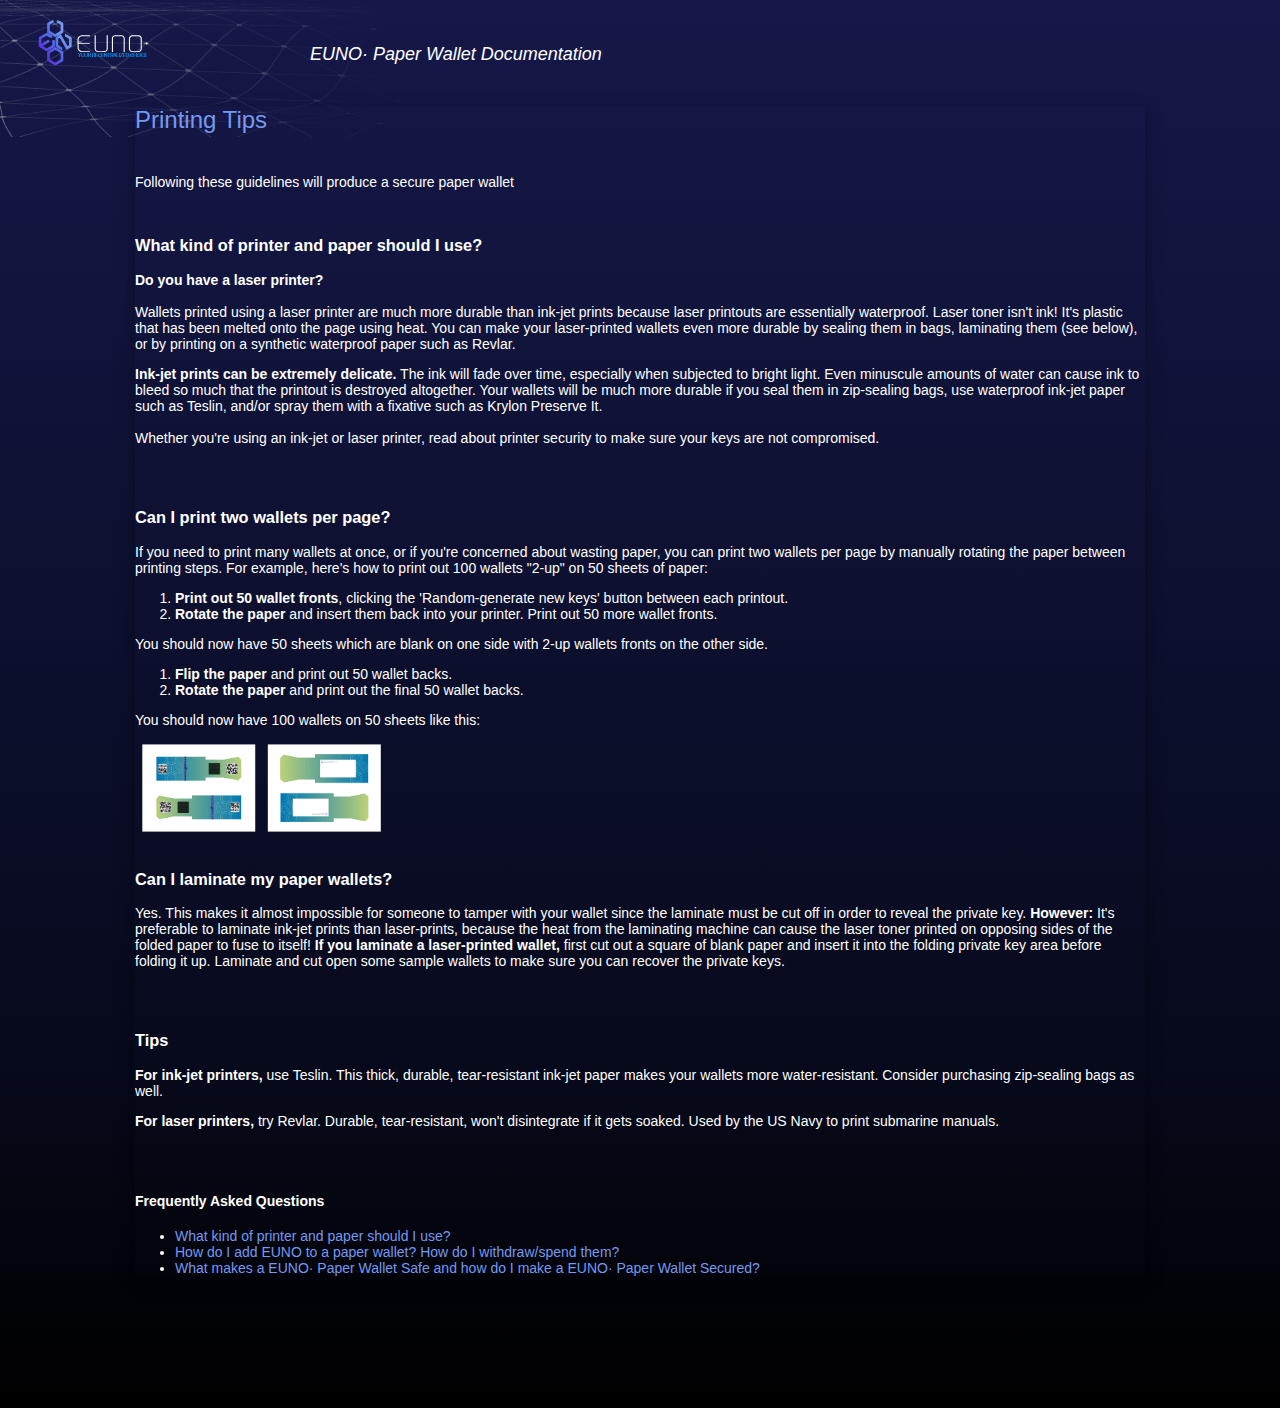
<file: documentation/printing_tips.html>
<!DOCTYPE html>

<html><!--<![endif]--><head><meta http-equiv="Content-Type" content="text/html; charset=UTF-8">

    <meta http-equiv="X-UA-Compatible" content="IE=edge,chrome=1">
    
    <meta name="author" content="">

    <title>Printing Tips</title>

    <link rel="stylesheet" href="./documentation_files/style.css" type="text/css" media="screen">

    <meta name="viewport" content="width=device-width,initial-scale=1,maximum-scale=1,user-scalable=no">

    <style>
    #mobileMenu{
      display: none;
    }
    @media (max-width:990px) {
      section#main, body, .content-wrap, .content{
        width:95% !important;
        margin-right: auto !important;
        margin-left: auto !important;
      }
      body{
        text-align: center !important;
      }
      header, #header, #header-wrap{
        float:none !important;
      width:100% !important;
      margin-left: auto !important;
      margin-right: auto !important;
      padding:0 !important;
      }
      nav{
        
      }
      #myMenuNav {
        display:none;
    }
    header nav ul{
      margin-top:42px;
    }
    header nav ul li, header nav ul li a{
      float: none !important;
      display: block !important;
      background:black;
      color:white !important;
      text-indent: 4px;
      padding-top: 5px;
    }
    #mobileMenu{
      display:inline-block !important;
      position: absolute;
      top:20px;
      right:15px;
    }
    #mobileMenu button{
      background:none;
      color:white;
      border: 2px solid white;
      font-size:20px;
    }
    #mobileMenu button:hover{
      color:black;
      background:white;
    }
      section#main .intro-box, .feature-area{
        float:none !important;
        width:100% !important;
      }
      footer,.footer-content{
        width:100% !important;
        float:none !important;
        margin-left: auto !important;
        margin-right: auto !important;
      }
      img{
          max-width:100% !important;
          height:auto;
      }
      h1, h2, h3, h4, h5{
        float:none !important;
        margin:0 !important;
        width:100% !important;
        margin-left: auto !important;
        margin-right: auto !important;
        text-align: center !important;
        margin-top: 15px !important;
        margin-bottom: 15px !important;
      }
      footer ul.footer-menu{
        margin-top:80px !important;
      }
      footer ul li{
        text-align: left !important;
        padding:10px 0px 10px 0px;
        float:none !important;
        display:block !important;
      }
    }
	

    </style>
    <!--
      end responsive css
      end richard hogan code
    -->

</head>
<div id="logoback">
    <header>       
    </header>
</div>

<body>

<div id="logoback">
          	<div id="culturemenu">
              <!--
              <span><a href="?culture=en" id="cultureen" class="selected">English</a></span> | 
              <span><a href="?culture=es" id="culturees">Español</a></span> | 
              <span><a href="?culture=fr" id="culturefr">Français</a></span> -->
              &nbsp;
          	</div>
			<div id="tagline">EUNO· Paper Wallet Documentation</div>
			<div id="tagsite">&nbsp;</div>
            <div id="tagwarning"></div>
			<div id="seedpoolarea"><textarea rows="16" cols="62" id="seedpool"></textarea></div>

<!-- content-wrap -->
<div class="content-wrap">

    <!-- main -->
<section id="main">

        <div class="intro-box">
         <h1>Printing Tips</h1>
		 <br>

          <p class="intro">Following these guidelines will produce a secure paper wallet</p>
		  <br>
                    
      <h3><b>What kind of printer and paper should I use?</b></h3>
          	<p><strong>Do you have a laser printer?</strong>
			<br><br>
			Wallets printed using a laser printer are much more durable than ink-jet prints because laser printouts are essentially waterproof. Laser toner isn't ink! It's plastic that has been melted onto the page using heat. You can make your laser-printed wallets even more durable by sealing them in bags, laminating them (see below), or by printing on a synthetic waterproof paper such as Revlar.</p>
            
          <p><strong>Ink-jet prints can be extremely delicate.</strong> The ink will fade over time, especially when subjected to bright light. Even minuscule amounts of water can cause ink to bleed so much that the printout is destroyed altogether. Your wallets will be much more durable if you seal them in zip-sealing bags, use waterproof ink-jet paper such as Teslin, and/or spray them with a fixative such as Krylon Preserve It.
<br><br>
Whether you're using an ink-jet or laser printer, read about printer security to make sure your keys are not compromised.</p>
          <p></p>
         <br><br>
		<h3><b>Can I print two wallets per page?</b></h3>
		 
		<p> If you need to print many wallets at once, or if you're concerned about wasting paper, you can print two wallets per page by manually rotating the paper between printing steps. For example, here's how to print out 100 wallets "2-up" on 50 sheets of paper:</p>
			<ol>
				<li><strong>Print out 50 wallet fronts</strong>, clicking the 'Random-generate new keys' button between each printout.</li>
				<li><strong>Rotate the paper</strong> and insert them back into your printer. Print out 50 more wallet fronts.</li>
			</ol>
		<p>You should now have 50 sheets which are blank on one side with 2-up wallets fronts on the other side.</p>
			<ol>
				<li><strong>Flip the paper</strong> and print out 50 wallet backs.</li>
				<li><strong>Rotate the paper</strong> and print out the final 50 wallet backs.</li>
			</ol>
			<p>You should now have 100 wallets on 50 sheets like this:</p>

			
			<a href="./documentation_files/Print Preview.png"><img src="./documentation_files/Print Preview.png" width="25%" height="25%"></a>
<br><br>
       	  <h3><b>Can I laminate my paper wallets?</b></h3>
          <p>Yes. This makes it almost impossible for someone to tamper with your wallet since the laminate must be cut off in order to reveal the private key. <strong>However:</strong> It's preferable to laminate ink-jet prints than laser-prints, because the heat from the laminating machine can cause the laser toner printed on opposing sides of the folded paper to fuse to itself! <strong>If you laminate a laser-printed wallet,</strong> first cut out a square of blank paper and insert it into the folding private key area before folding it up. Laminate and cut open some sample wallets to make sure you can recover the private keys.</p>
				
				<br><br>
				<h3><b>Tips</b></h3>
				<p><strong>For ink-jet printers,</strong> use Teslin. This thick, durable, tear-resistant ink-jet paper makes your wallets more water-resistant. Consider purchasing zip-sealing bags as well.</p>
				<p><strong>For laser printers,</strong> try Revlar. Durable, tear-resistant, won't disintegrate if it gets soaked. Used by the US Navy to print submarine manuals.</p>
			
			    </div>
       	         <div class="feature-area">
<br><br>
			
			
			            <h4>Frequently Asked Questions</h4>

            <ul>
            	<li><a href="./printing_tips.html">What kind of printer and paper should I use?</a></li>
            	<li><a href="./wallet_tutorial_add_withdraw_funds.html">How do I add EUNO to a paper wallet? How do I withdraw/spend them?</a></li>
        <li><a href="./security.html">What makes a EUNO· Paper Wallet Safe and how do I make a EUNO· Paper Wallet Secured?</a></li>
            </ul>
                      
			            

                       
    </div>

        <div class="row no-bottom-margin">

        </div>

       
  </section>




</div>

<!-- footer -->
<footer>
    <div class="footer-content">
       

        <p class="footer-text">
<br><br><br><br>
    </div>

</footer>

</body></html>
</file>
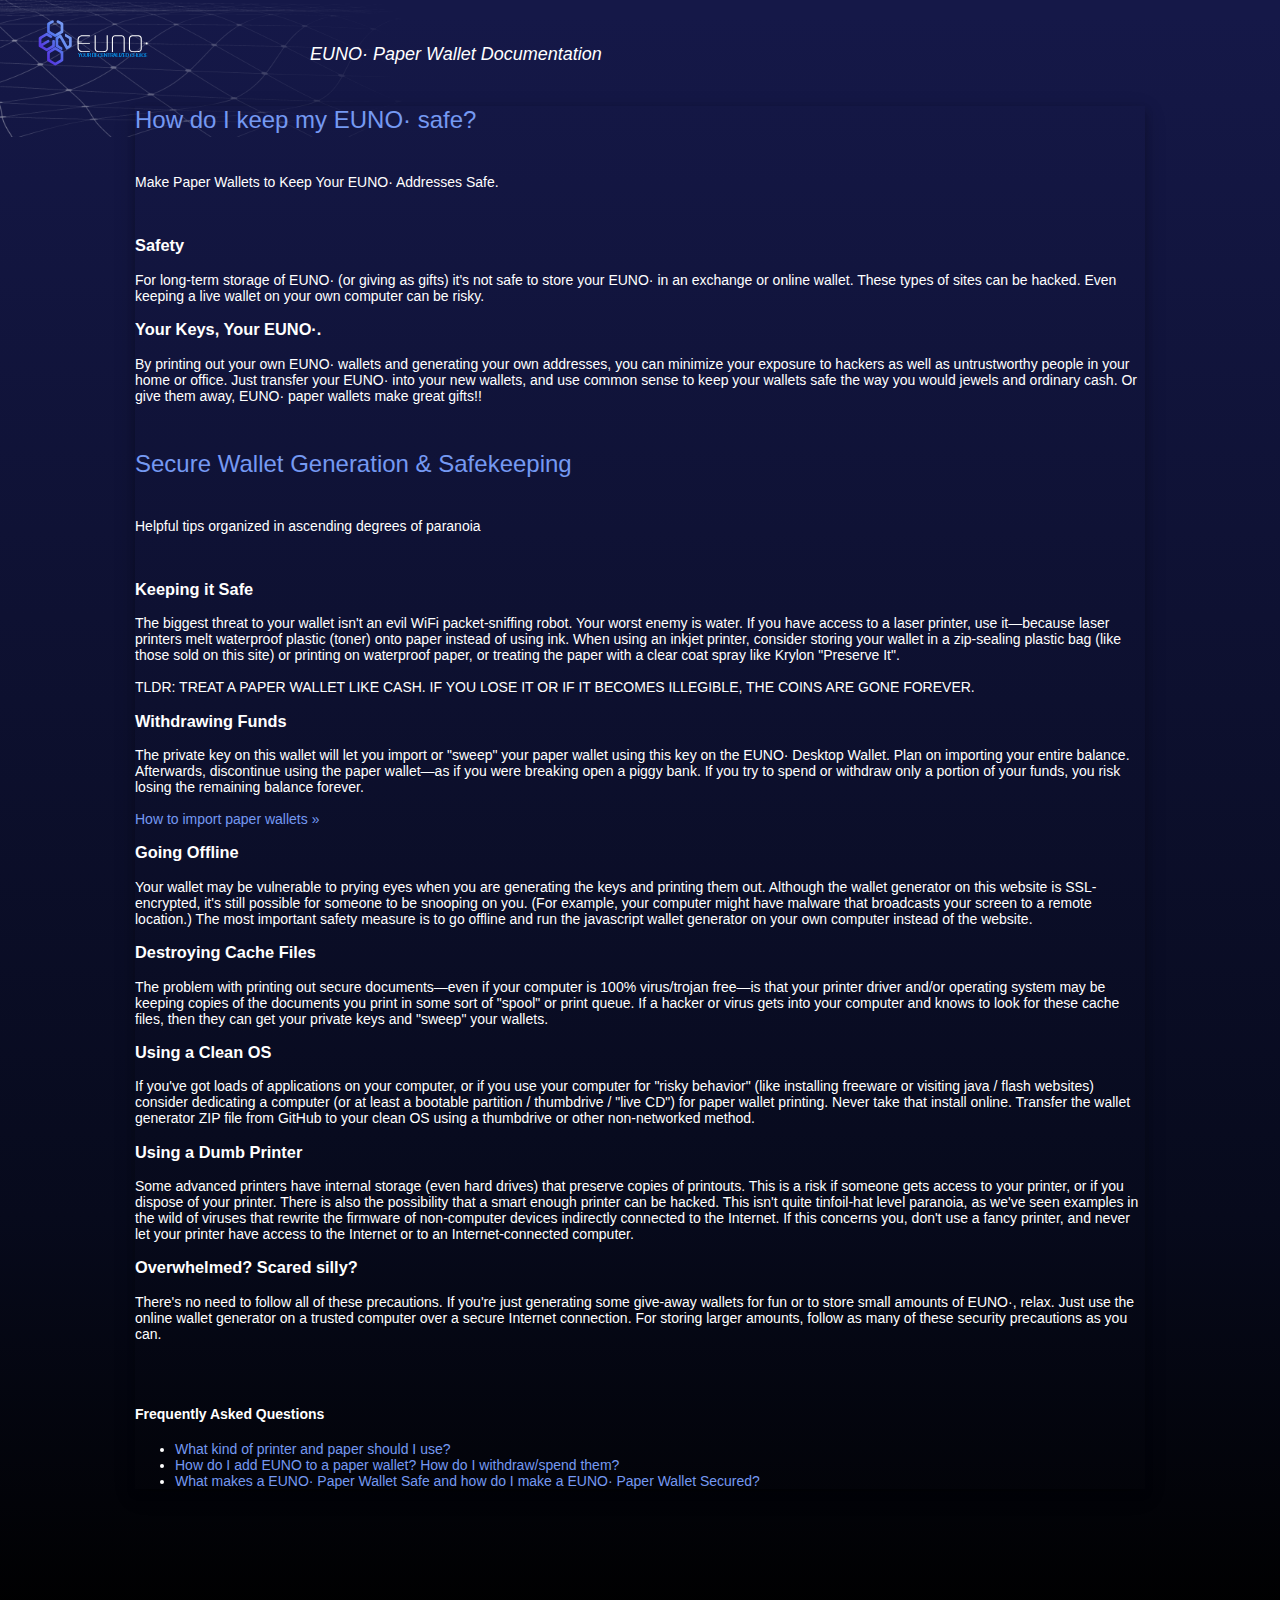
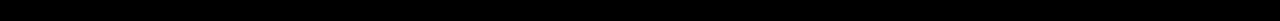
<file: documentation/security.html>
<!DOCTYPE html>

<html><!--<![endif]--><head><meta http-equiv="Content-Type" content="text/html; charset=UTF-8">

    <meta http-equiv="X-UA-Compatible" content="IE=edge,chrome=1">
    
    <meta name="author" content="">

    <title>Secure Wallet Safety, Generation & Safekeeping</title>

    <link rel="stylesheet" href="./documentation_files/style.css" type="text/css" media="screen">

    <meta name="viewport" content="width=device-width,initial-scale=1,maximum-scale=1,user-scalable=no">

    <style>
    #mobileMenu{
      display: none;
    }
    @media (max-width:990px) {
      section#main, body, .content-wrap, .content{
        width:95% !important;
        margin-right: auto !important;
        margin-left: auto !important;
      }
      body{
        text-align: center !important;
      }
      header, #header, #header-wrap{
        float:none !important;
      width:100% !important;
      margin-left: auto !important;
      margin-right: auto !important;
      padding:0 !important;
      }
      nav{
        
      }
      #myMenuNav {
        display:none;
    }
    header nav ul{
      margin-top:42px;
    }
    header nav ul li, header nav ul li a{
      float: none !important;
      display: block !important;
      background:black;
      color:white !important;
      text-indent: 4px;
      padding-top: 5px;
    }
    #mobileMenu{
      display:inline-block !important;
      position: absolute;
      top:20px;
      right:15px;
    }
    #mobileMenu button{
      background:none;
      color:white;
      border: 2px solid white;
      font-size:20px;
    }
    #mobileMenu button:hover{
      color:black;
      background:white;
    }
      section#main .intro-box, .feature-area{
        float:none !important;
        width:100% !important;
      }
      footer,.footer-content{
        width:100% !important;
        float:none !important;
        margin-left: auto !important;
        margin-right: auto !important;
      }
      img{
          max-width:100% !important;
          height:auto;
      }
      h1, h2, h3, h4, h5{
        float:none !important;
        margin:0 !important;
        width:100% !important;
        margin-left: auto !important;
        margin-right: auto !important;
        text-align: center !important;
        margin-top: 15px !important;
        margin-bottom: 15px !important;
      }
      footer ul.footer-menu{
        margin-top:80px !important;
      }
      footer ul li{
        text-align: left !important;
        padding:10px 0px 10px 0px;
        float:none !important;
        display:block !important;
      }
    }
	

    </style>
    <!--
      end responsive css
      end richard hogan code
    -->

</head>
<div id="logoback">
    <header>       
    </header>
</div>

<body>

<div id="logoback">
          	<div id="culturemenu">
              <!--
              <span><a href="?culture=en" id="cultureen" class="selected">English</a></span> | 
              <span><a href="?culture=es" id="culturees">Español</a></span> | 
              <span><a href="?culture=fr" id="culturefr">Français</a></span> -->
              &nbsp;
          	</div>
			<div id="tagline">EUNO· Paper Wallet Documentation</div>
			<div id="tagsite">&nbsp;</div>
            <div id="tagwarning"></div>
			<div id="seedpoolarea"><textarea rows="16" cols="62" id="seedpool"></textarea></div>

<!-- content-wrap -->
<div class="content-wrap">

    <!-- main -->
<section id="main">

        <div class="intro-box">
  <h1>How do I keep my EUNO· safe?</h1>
		 <br>

          <p class="intro">Make Paper Wallets to Keep Your EUNO· Addresses Safe.</p>
		  <br>
                    
      <h3><b>Safety</b></h3>
          	<p>For long-term storage of EUNO· (or giving as gifts) it's not safe to store your EUNO· in an exchange or online wallet. These types of sites can be hacked. Even keeping a live wallet on your own computer can be risky.</p>
            
       	  <h3><b>Your Keys, Your EUNO·.</b></h3>
          <p>By printing out your own EUNO· wallets and generating your own addresses, you can minimize your exposure to hackers as well as untrustworthy people in your home or office. Just transfer your EUNO· into your new wallets, and use common sense to keep your wallets safe the way you would jewels and ordinary cash. Or give them away, EUNO· paper wallets make great gifts!!</p>
          <p></p>
         <br><br>       
	   <h1>Secure Wallet Generation & Safekeeping</h1>
		 <br>

          <p class="intro">Helpful tips organized in ascending degrees of paranoia</p>
		  <br>
                    
      <h3><b>Keeping it Safe</b></h3>
          	<p>The biggest threat to your wallet isn't an evil WiFi packet-sniffing robot. Your worst enemy is water. If you have access to a laser printer, use it—because laser printers melt waterproof plastic (toner) onto paper instead of using ink. When using an inkjet printer, consider storing your wallet in a zip-sealing plastic bag (like those sold on this site) or printing on waterproof paper, or treating the paper with a clear coat spray like Krylon "Preserve It".
			<br><br>
			TLDR: TREAT A PAPER WALLET LIKE CASH. IF YOU LOSE IT OR IF IT BECOMES ILLEGIBLE, THE COINS ARE GONE FOREVER.</p>
            
       	  <h3><b>Withdrawing Funds</b></h3>
          <p>The private key on this wallet will let you import or "sweep" your paper wallet using this key on the EUNO· Desktop Wallet. Plan on importing your entire balance. Afterwards, discontinue using the paper wallet—as if you were breaking open a piggy bank. If you try to spend or withdraw only a portion of your funds, you risk losing the remaining balance forever.
<br><br>
<a href="./wallet tutorial add withdraw funds.html">How to import paper wallets »</a></p>
         
       	  <h3><b>Going Offline</b></h3>
          <p>Your wallet may be vulnerable to prying eyes when you are generating the keys and printing them out. Although the wallet generator on this website is SSL-encrypted, it's still possible for someone to be snooping on you. (For example, your computer might have malware that broadcasts your screen to a remote location.) The most important safety measure is to go offline and run the javascript wallet generator on your own computer instead of the website.</p>
			
		<h3><b>Destroying Cache Files</b></h3>
		<p>The problem with printing out secure documents—even if your computer is 100% virus/trojan free—is that your printer driver and/or operating system may be keeping copies of the documents you print in some sort of "spool" or print queue. If a hacker or virus gets into your computer and knows to look for these cache files, then they can get your private keys and "sweep" your wallets.</p>
		
		<h3><b>Using a Clean OS</b></h3>
		<p>If you've got loads of applications on your computer, or if you use your computer for "risky behavior" (like installing freeware or visiting java / flash websites) consider dedicating a computer (or at least a bootable partition / thumbdrive / "live CD") for paper wallet printing. Never take that install online. Transfer the wallet generator ZIP file from GitHub to your clean OS using a thumbdrive or other non-networked method.</p>
		
		<h3><b>Using a Dumb Printer</b></h3>
		<p>Some advanced printers have internal storage (even hard drives) that preserve copies of printouts. This is a risk if someone gets access to your printer, or if you dispose of your printer. There is also the possibility that a smart enough printer can be hacked. This isn't quite tinfoil-hat level paranoia, as we've seen examples in the wild of viruses that rewrite the firmware of non-computer devices indirectly connected to the Internet. If this concerns you, don't use a fancy printer, and never let your printer have access to the Internet or to an Internet-connected computer.</p>
		
		<h3><b>Overwhelmed? Scared silly?</b></h3>
		<p>There's no need to follow all of these precautions. If you're just generating some give-away wallets for fun or to store small amounts of EUNO·, relax. Just use the online wallet generator on a trusted computer over a secure Internet connection. For storing larger amounts, follow as many of these security precautions as you can.</p>

	    </div>
               <div class="feature-area">	 
<br><br>
			
			
			            <h4>Frequently Asked Questions</h4>

            <ul>
            	<li><a href="./printing_tips.html">What kind of printer and paper should I use?</a></li>
            	<li><a href="./wallet_tutorial_add_withdraw_funds.html">How do I add EUNO to a paper wallet? How do I withdraw/spend them?</a></li>
         		   <li><a href="./security.html">What makes a EUNO· Paper Wallet Safe and how do I make a EUNO· Paper Wallet Secured?</a></li>
            </ul>
                      
			            

                       
    </div>

        <div class="row no-bottom-margin">

        </div>

       
  </section>




</div>

<!-- footer -->
<footer>
    <div class="footer-content">
       

        <p class="footer-text">
<br><br><br><br>
    </div>

</footer>

</body></html>
</file>
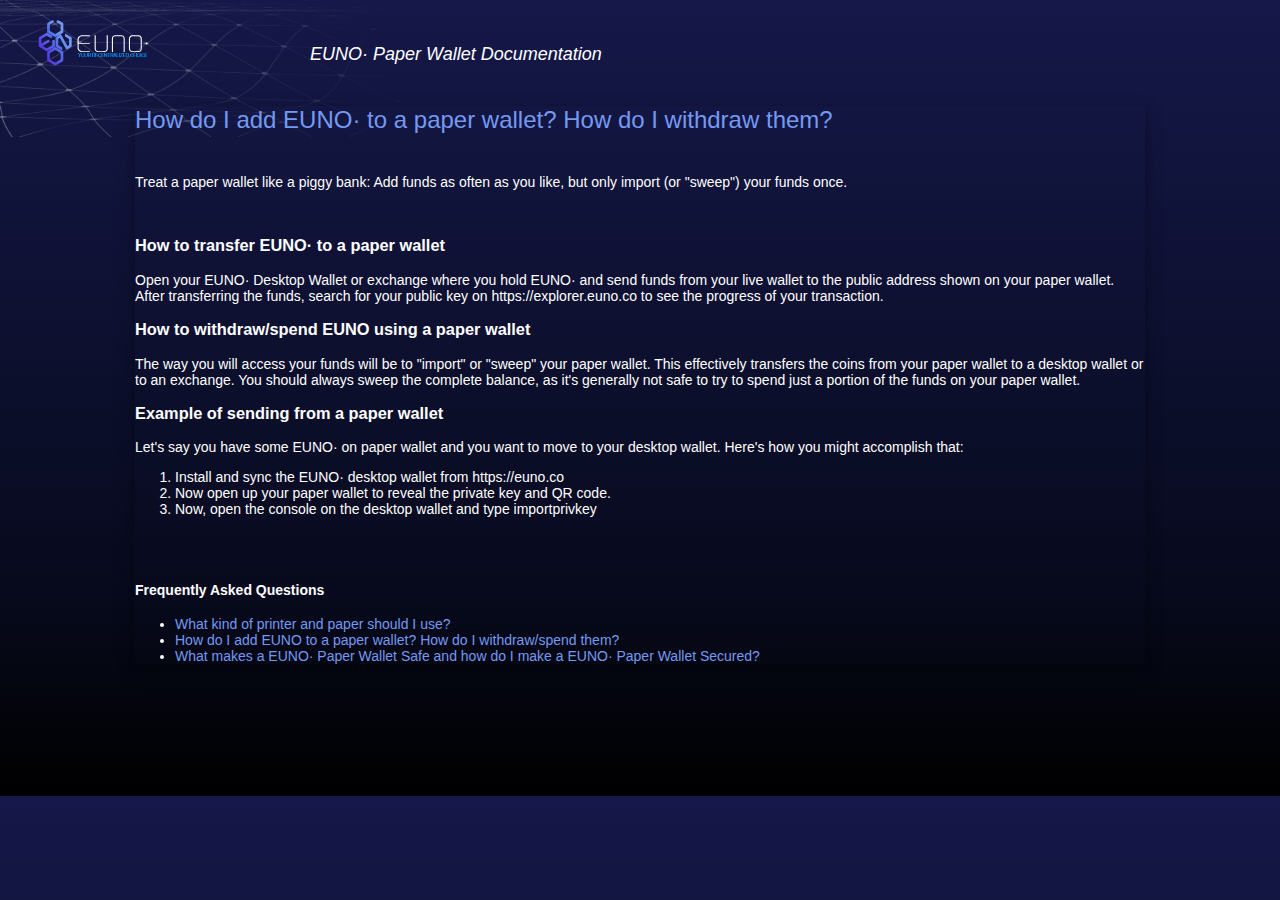
<file: documentation/wallet_tutorial_add_withdraw_funds.html>
<!DOCTYPE html>

<html><!--<![endif]--><head><meta http-equiv="Content-Type" content="text/html; charset=UTF-8">

    <meta http-equiv="X-UA-Compatible" content="IE=edge,chrome=1">
    
    <meta name="author" content="">

    <title>Adding and Withdrawing EUNO· from your Paper Wallet</title>

    <link rel="stylesheet" href="./documentation_files/style.css" type="text/css" media="screen">

    <!--[if lt IE 9]>
	    <script src="https://html5shim.googlecode.com/svn/trunk/html5.js"></script>
    <![endif]-->

    <meta name="viewport" content="width=device-width,initial-scale=1,maximum-scale=1,user-scalable=no">

    <style>
    #mobileMenu{
      display: none;
    }
    @media (max-width:990px) {
      section#main, body, .content-wrap, .content{
        width:95% !important;
        margin-right: auto !important;
        margin-left: auto !important;
      }
      body{
        text-align: center !important;
      }
      header, #header, #header-wrap{
        float:none !important;
      width:100% !important;
      margin-left: auto !important;
      margin-right: auto !important;
      padding:0 !important;
      }
      nav{
        
      }
      #myMenuNav {
        display:none;
    }
    header nav ul{
      margin-top:42px;
    }
    header nav ul li, header nav ul li a{
      float: none !important;
      display: block !important;
      background:black;
      color:white !important;
      text-indent: 4px;
      padding-top: 5px;
    }
    #mobileMenu{
      display:inline-block !important;
      position: absolute;
      top:20px;
      right:15px;
    }
    #mobileMenu button{
      background:none;
      color:white;
      border: 2px solid white;
      font-size:20px;
    }
    #mobileMenu button:hover{
      color:black;
      background:white;
    }
      section#main .intro-box, .feature-area{
        float:none !important;
        width:100% !important;
      }
      footer,.footer-content{
        width:100% !important;
        float:none !important;
        margin-left: auto !important;
        margin-right: auto !important;
      }
      img{
          max-width:100% !important;
          height:auto;
      }
      h1, h2, h3, h4, h5{
        float:none !important;
        margin:0 !important;
        width:100% !important;
        margin-left: auto !important;
        margin-right: auto !important;
        text-align: center !important;
        margin-top: 15px !important;
        margin-bottom: 15px !important;
      }
      footer ul.footer-menu{
        margin-top:80px !important;
      }
      footer ul li{
        text-align: left !important;
        padding:10px 0px 10px 0px;
        float:none !important;
        display:block !important;
      }
    }
	

    </style>
    <!--
      end responsive css
      end richard hogan code
    -->

</head>
<div id="logoback">
    <header>       
    </header>
</div>

<body>

<div id="logoback">
          	<div id="culturemenu">
              <!--
              <span><a href="?culture=en" id="cultureen" class="selected">English</a></span> | 
              <span><a href="?culture=es" id="culturees">Español</a></span> | 
              <span><a href="?culture=fr" id="culturefr">Français</a></span> -->
              &nbsp;
          	</div>
			<div id="tagline">EUNO· Paper Wallet Documentation</div>
			<div id="tagsite">&nbsp;</div>
            <div id="tagwarning"></div>
			<div id="seedpoolarea"><textarea rows="16" cols="62" id="seedpool"></textarea></div>

<!-- content-wrap -->
<div class="content-wrap">

    <!-- main -->
<section id="main">

        <div class="intro-box">
         <h1>How do I add EUNO· to a paper wallet? How do I withdraw them?</h1>
		 <br>

          <p class="intro">Treat a paper wallet like a piggy bank: Add funds as often as you like, but only import (or "sweep") your funds once.</p>
		  <br>
                    
      <h3><b>How to transfer EUNO· to a paper wallet</b></h3>
          	<p>Open your EUNO· Desktop Wallet or exchange where you hold EUNO· and send funds from your live wallet to the public address shown on your paper wallet. After transferring the funds, search for your public key on https://explorer.euno.co to see the progress of your transaction.</p>
            
       	  <h3><b>How to withdraw/spend EUNO using a paper wallet</b></h3>
          <p>The way you will access your funds will be to "import" or "sweep" your paper wallet. This effectively transfers the coins from your paper wallet to a desktop wallet or to an exchange. You should always sweep the complete balance, as it's generally not safe to try to spend just a portion of the funds on your paper wallet.</p>
          <p></p>
         
  


       	  <h3>Example of sending from a paper wallet</h3>
          <p style="text-align: left;">Let's say you have some EUNO· on paper wallet and you want to move to your desktop wallet. Here's how you might accomplish that:</p>
			<ol>
				<li>Install and sync the EUNO· desktop wallet from https://euno.co</li>
				<li>Now open up your paper wallet to reveal the private key and QR code.</li>
				<li>Now, open the console on the desktop wallet and type importprivkey <Private Key></li>
				
				
			</ol>
			
         </div>
        <div class="feature-area">	 
<br><br>
			
			
			            <h4>Frequently Asked Questions</h4>

            <ul>
            	<li><a href="./printing_tips.html">What kind of printer and paper should I use?</a></li>
            	<li><a href="./wallet_tutorial_add_withdraw_funds.html">How do I add EUNO to a paper wallet? How do I withdraw/spend them?</a></li>
       <li><a href="./security.html">What makes a EUNO· Paper Wallet Safe and how do I make a EUNO· Paper Wallet Secured?</a></li>
            </ul>
                      
			            

                       
    </div>

        <div class="row no-bottom-margin">

        </div>

       
  </section>




</div>

<!-- footer -->
<footer>
    <div class="footer-content">
       

        <p class="footer-text">
<br><br><br><br>
    </div>

</footer>

</body></html>
</file>
<file: documentation/documentation_files/style.css>
/*	import ubuntu mono bold as our font for display public & private keys.
			NOTE: This font has been stripped down such that it only includes characters A-Z, a-Z, and 0-9 */
@font-face {
    font-family: 'ubuntu_mono_bold';
    src: url('images/ubuntumono-b-webfont.eot');
    src: url('images/ubuntumono-b-webfont.eot?#iefix') format('embedded-opentype'),
    url('images/ubuntumono-b-webfont.woff') format('woff'),
    url('images/ubuntumono-b-webfont.ttf') format('truetype'),
    url('images/ubuntumono-b-webfont.svg#ubuntu_monobold') format('svg');
    font-weight: bold;
    font-style: normal;
}

.right { text-align: right; }
.walletarea { display: none; border-top: 2px solid #7599f2; }
.keyarea { font-family: Courier New; height: 110px; text-align: left; position: relative; padding: 5px; }
.keyarea .public { float: left; }
.keyarea .pubaddress { display: inline-block; height: 40px; padding: 0 0 0 10px; float: left; }
.keyarea .privwif { margin: 0; float: right; text-align: right; padding: 0 10px 0 0; position: relative; }
.keyarea .label { text-decoration: underline; }
.keyarea .output { display: block; }
.keyarea .qrcode_public { display: inline-block; float: left; }
.keyarea .qrcode_private { display: inline-block; position: relative; top: 28px; float: right; }
.pubkeyhex { word-wrap: break-word; }
.faqs ol { padding: 0 0 0 25px; }
.faqs li { padding: 3px 0; }

body {
    margin-top: 0;
    font-family: Arial;
    /*background-image:url(images/webpage-background.png);
    background-repeat: repeat-y;
    background-position: center;
    background-color: #e2f9bd;  */
    font-size: 14px;
    min-height: 100%;
    margin: 0;
    padding-bottom: 40px;
    background-repeat: no-repeat;
    background-attachment: fixed;
    background: #000000;
    background: -moz-linear-gradient(top, #151848 1%, #070a1c 75%, #000000 100%);
    background: -webkit-linear-gradient(top, #151848 1%,#070a1c 75%,#000000 100%);
    background: linear-gradient(to bottom, #151848 1%,#070a1c 75%,#000000 100%);
    filter: progid:DXImageTransform.Microsoft.gradient( startColorstr='#151848', endColorstr='#000000',GradientType=0 );
}

h1 { font-size: 24px; font-weight: 100; color: #7599f2; margin:0 0 10px 0; padding:0; }

a, a:visited { text-decoration: none; color: #7599f2; }
a:hover {color: #536df2; text-decoration: underline;}


#generatelabelmovemouse {
    background-color:#111341;
    position: absolute;
    z-index: 20;
    top: -10px;
    left: 0;
    margin: 0;
    padding: 25px 55px;
    width: 901px;
    text-align: left;
}

#generate { height: 450px; text-align: left; position: relative; padding: 5px; border: none; line-height: 24px;}

#generate input { font-size: 10px; }

#papergenerate1 { font-weight: bold; color: #006806; }
.helpDivider { display: block; border-bottom: 1px dotted #999999; margin: 10px 0; }
.helpTitle { color: #029B15; font-size: 120%;}
#generatelabelbitcoinaddress { font-size: 90%;}

#seedpoolarea { display: none; }
#seedpooldisplay {  font-family: monospace; font-size: 12px; width: 680px; padding: 0 0 0 0; word-wrap: break-word; color: #FF9637; line-height: 16px;}

#seedSkipper { font-size: 11px; text-align: center; line-height: 14px;}
.seedpoint {
    width: 12px;
    height: 12px;
    display: block;
    border-radius: 6px;
    background-color: #816fdd !important;
    border: 1px solid #562BDD;
    position: absolute; z-index: -10;
}
#generate #mousemovelimit { font-size: 16px; color: #FFF; }

#rightArea { float: right; width: 170px; }

#progress-bar { width: 170px; background:#292b73; position: relative; margin-bottom: 20px; }
.fullyRounded { -webkit-border-radius: 5px; -moz-border-radius: 5px; border-radius: 5px; }
#progress-bar-percentage { background:#5434e2; padding: 3px 0px; text-align: center; height: 18px; }
#progress-bar-percentage span { display: inline-block; position: absolute; width: 100%; left: 0; }

#main {
    position: relative;
    margin: 0px auto;
    width: 1010px;
    color: #FFF;
    box-shadow: 0 4px 8px 0 rgba(0, 0, 0, 0.2), 0 6px 20px 0 rgba(0, 0, 0, 0.19);;
} /* removed text-align: center; */
#logoback {  background-image:url(logo.png); background-position: top left; background-repeat: no-repeat; }
#menu { visibility: hidden; font-size: 90%; padding: 0 12px;}

#culturemenu { text-align: right; padding: 10px 20px; font-size: 12px; }

#culturemenu { text-align: right; padding: 10px 20px; font-size: 12px;}
#culturemenu span { padding: 3px; }
#culturemenu .selected { text-decoration: none; color: #000000; }

#calibratearea .calibratesvg { width: 1010px; height: 331px; border: 0; margin: 0; padding: 0; left: 0; }
#calibratearea #calibrationinfo { clear: both; text-align: center; color: #990000; padding: 10px 0;}

#backarea .commands, #paperarea .commands { height: 120px; } /* identical so back and front line up */

#backarea .backsvg { width: 1010px; height: 331px; border: 0; margin: 0; padding: 0; left: 0; }

#printeradjust { color: #FFF !important; font-size: 12px; }
#printeradjust span {
    background-color: #816fdd;
    padding: 2px 3px;
    border: 1px solid #562BDD;
    font-family: "Courier New", Courier, monospace;
    font-weight: bold;
    font-size: 12px;
    color: #FFF;
}
#printeradjust a:hover span { background-color: #816fdd; }
#printeradjust a, #printeradjust a:hover {text-decoration: none;}
#printeradjust input { text-align: center; margin: 0 2px; width: 20px;}

#detailwallet { margin-left: 35px; color: #d36200; }

#paperarea { min-height: 120px; display: none; }
#paperarea .keyarea { border: 2px solid #f7931a; border-top: 0; }

/* alphanum for public-private keys*/
#paperarea .keyarea.art { display: block; height: auto; border: 0; font-family: ubuntu_mono_bold, Arial, Helvetica, sans-serif; padding: 0; margin: 0; font-size: 13px;}

#paperarea .artwallet .papersvg { width: 1010px; height: 331px; border: 0; margin: 0; padding: 0; left: 0; }
#paperarea .artwallet .qrcode_public { top: 120px; left: 41px; z-index: 100; margin: 0; float: none; display: block; position: absolute; background-color: #FFFFFF;
    padding: 5px 5px 2px 5px; }
#paperarea .artwallet .qrcode_private { top: 103px; left: 828px; z-index: 100; margin: 0; float: none; display: block; position: absolute; background-color: #FFFFFF;
    padding: 5px 5px 2px 5px; }

#paperarea .artwallet .btcaddress, #paperarea .artwallet .dupbtcaddress, #paperarea .artwallet .btcprivwif, #paperarea .artwallet .btcencryptedkey, #paperarea .artwallet .dupbtcprivwif, #paperarea .artwallet .dupbtcencryptedkey, #paperarea .artwallet .wallettype {
    -webkit-stroke-width: 2px;
    -webkit-stroke-color: #FFFFFF;
    -webkit-fill-color: #FFFFFF;
    text-shadow: 1px 0px 5px #000;
}


#paperarea .artwallet .btcaddress
{
    position: absolute; top: 275px; left: 40px; z-index: 100; background-color: transparent;
    color: #FFF; margin: 0;
    -webkit-transform-origin:top left;
    /* -webkit-transform:rotate(-90deg); */
    -moz-transform-origin:top left;
    /*-moz-transform:rotate(-90deg); */
    -ms-transform-origin:top left;
    /*-ms-transform:rotate(-90deg);*/
    -o-transform-origin:top left;
    /*-o-transform:rotate(-90deg);*/
    transform-origin:top left;
    /*transform:rotate(-90deg);*/
}

#paperarea .artwallet .dupbtcaddress
{
    position: absolute; top: 43px; left: 40px; z-index: 100; background-color: transparent;
    color: #FFF; margin: 0;
    /* -webkit-transform-origin:top left; */
    -webkit-transform:rotate(-180deg);
    /* -moz-transform-origin:top left; */
    -moz-transform:rotate(-180deg);
    /* -ms-transform-origin:top left; */
    -ms-transform:rotate(-180deg);
    /* -o-transform-origin:top left; */
    -o-transform:rotate(-180deg);
    /* transform-origin:top left; */
    transform:rotate(-180deg);
}

#paperarea .artwallet .btcprivwif, #paperarea .artwallet .btcencryptedkey
{
    position: absolute; top: 245px; left: 610px; z-index: 100; background-color: transparent;
    color: #FFF; margin: 0;
    -webkit-transform-origin:top left;
    /*-webkit-transform:rotate(-90deg);*/
    -moz-transform-origin:top left;
    /*-moz-transform:rotate(-90deg);*/
    -ms-transform-origin:top left;
    /*-ms-transform:rotate(-90deg);*/
    -o-transform-origin:top left;
    /*-o-transform:rotate(-90deg);*/
    transform-origin:top left;
    /*transform:rotate(-90deg);*/
}

#paperarea .artwallet .dupbtcprivwif, #paperarea .artwallet .dupbtcencryptedkey
{
    position: absolute; top: 72px; left: 610px; z-index: 100; background-color: transparent;
    color: #FFF; margin: 0;
    /* -webkit-transform-origin:top left; */
    -webkit-transform:rotate(-180deg);
    /* -moz-transform-origin:top left; */
    -moz-transform:rotate(-180deg);
    /* -ms-transform-origin:top left; */
    -ms-transform:rotate(-180deg);
    /* -o-transform-origin:top left; */
    -o-transform:rotate(-180deg);
    /* transform-origin:top left; */
    transform:rotate(-180deg);
}

#paperarea .artwallet .btcencryptedkey, #paperarea .artwallet .dupbtcencryptedkey
{
    font-size: 12px;
}

#paperarea .artwallet .wallettype
{
    position: absolute; top: 160px; left: 732px; z-index: 100; background-color: transparent;
    color: #000000; margin: 0; font-size: 11px;
    /* -webkit-transform-origin:top left; */
    -webkit-transform:rotate(90deg);
    /* -moz-transform-origin:top left; */
    -moz-transform:rotate(90deg);
    /* -ms-transform-origin:top left; */
    -ms-transform:rotate(90deg);
    /* -o-transform-origin:top left; */
    -o-transform:rotate(90deg);
    /* transform-origin:top left; */
    transform:rotate(90deg);
}

/* Back side */
#backText { position: absolute; margin-top: 73px; left: 260px; width: 600px; font-size: 8px; }
#backText #backPaperWallet { position: absolute; margin-left: 202px; color: #fb9300; font-size: 11px; text-transform: uppercase; font-style: italic; }
#backText #backAmount { position: absolute; margin-left: 421px; margin-top: 7px; color: #666666;}
#backText #backDate { position: absolute; margin-left: 558px; margin-top: 7px; color: #666666; }
#backText #backLines { position: absolute; margin-left: 416px; margin-top: 1px; }
#backText #backLines p { border-bottom: 1px dotted #999; line-height: 11px; width: 174px;}
#backText #backNotes { position: absolute; margin-left: 421px; margin-top: 105px; color: #666666; }
#backText #backLongText { position: absolute; margin-left: 200px; width: 210px; margin-top: 46px; font-size: 8px;}
#backText #backLongText ul { margin: 0 0 0 22px; padding: 0; list-style: square outside none; color: #000 }
#backText #backLongText li { margin: 0; padding: 0 0 3px 0; }
#backText #backLongText li strong { font-weight: 400; color: red; }

#backText #backSeal { position: absolute; margin-top: 53px; margin-left: 10px; z-index: 1100; display: none;}
#backText #backSealBig { position: absolute; margin: 18px 0 0 0; padding: 0 0 0 0; z-index: 1200; width: 105px;
    text-align: center; font-size: 28px; color: #000000;
    font-weight: bold; font-family: Baskerville, "Palatino Linotype", Palatino, "Century Schoolbook L", "Times New Roman", serif; }
#backText #backSealSmall { position: absolute; margin: 53px 0 0 0; padding: 0 0 0 0; z-index: 1200; width: 105px;
    font-family: ubuntu_mono_bold, Arial, Helvetica, sans-serif; text-align: center; font-size: 10px; letter-spacing: .1em; color: #22461b;
    text-shadow: rgb(255, 255, 255) 1px 1px 1px }
#backText #backCustomMessageEntry {
    background-color: #EEE;
    width: 195px;
    height: 120px;
    font-size: 10px;
    margin-top: 15px;
}
#backText #backCustomMessage { display: none; position: absolute; overflow: hidden; margin-left: 210px; width: 195px; margin-top: 20px; font-size: 11px; line-height: 15px; height: 150px; }

.nicerButton { /* thanks http://www.cssbuttongenerator.com */
    -moz-box-shadow:inset 0px 1px 0px 0px #7599f2;
    -webkit-box-shadow:inset 0px 1px 0px 0px #7599f2;
    box-shadow:inset 0px 1px 0px 0px #7599f2;
    background:-webkit-gradient( linear, left top, left bottom, color-stop(0.05, #7599f2), color-stop(1, #7599f2) );
    background:-moz-linear-gradient( center top, #7599f2 5%, #7599f2 100% );
    filter:progid:DXImageTransform.Microsoft.gradient(startColorstr='#533de1', endColorstr='#533de1');
    background-color:#7599f2;
    -webkit-border-top-left-radius:12px;
    -moz-border-radius-topleft:12px;
    border-top-left-radius:12px;
    -webkit-border-top-right-radius:12px;
    -moz-border-radius-topright:12px;
    border-top-right-radius:12px;
    -webkit-border-bottom-right-radius:12px;
    -moz-border-radius-bottomright:12px;
    border-bottom-right-radius:12px;
    -webkit-border-bottom-left-radius:12px;
    -moz-border-radius-bottomleft:12px;
    border-bottom-left-radius:12px;
    text-indent:0;
    border:1px solid #7599f2;
    display:inline-block;
    color:#ffffff !important;
    font-family:Arial;
    font-size:14px;
    font-weight:bold;
    font-style:normal;
    height:35px;
    line-height:35px;
    width:189px;
    text-decoration:none;
    text-align:center;
    text-shadow:1px 1px 0px #7599f2;
}
.nicerButton:hover {
    background:-webkit-gradient( linear, left top, left bottom, color-stop(0.05, #688ef2), color-stop(1, #688ef2) );
    background:-moz-linear-gradient( center top, #688ef2 5%, #688ef2 100% );
    filter:progid:DXImageTransform.Microsoft.gradient(startColorstr='#8cb82b', endColorstr='#9dce2c');
    background-color:#688ef2;
    text-decoration: none;
}.nicerButton:active {
     position:relative;
     top:1px;
 }

.instructionsarea { padding: 0 25px; }
.instructionsarea { font-size: 12px; line-height: 18px; }
.instructionsarea li { padding-bottom: 8px; list-style: none; }

.highlighted { font-size: 14px; padding: 8px; background-color: transparent; color: #FFF;}

#browserinfo { text-align: center; }
.englishjson { text-align: center; padding: 40px 0 20px 0; }
.unittests { text-align: center; }
.unittests div { width: 894px; font-family: monospace; text-align: left; margin: auto; padding: 5px; border: 1px solid black; }

.background { background: #ccc no-repeat center; opacity: 0.4; position: absolute; top: 0; left: 0; width: 100%; height: 100%; }
#busyblock, #busyblock_decrypt, #paperbip38settings, #paperqrscanner { position: absolute; display: none; width: 100%; height: 100%; top: 0; left: 0; z-index: 5000; vertical-aligh: middle; color: #000; }
#busyblock.busy, #busyblock_decrypt.busy, #paperbip38settings.show, #paperqrscanner.show { display: block; }
.dialog {
    z-index: 6000;
    position: relative;
    background: white;
    border: 2px solid #f7931a;
    width: 600px;
    margin: 150px auto;
    padding: 1em;
}
.dialog-narrow {
    width: 300px;
}
.hide { display: none; }
.show { display: block; }

input { font-size: 12px; }

/* IE8 */
.qrcodetable { border-width: 0px; border-style: none; border-color: #0000ff; border-collapse: collapse; }
.qrcodetddark { border-width: 0px; border-style: none; border-color: #0000ff; border-collapse: collapse; padding: 0; margin: 0; width: 2px; height: 2px; background-color: #000000; }
.qrcodetdlight { border-width: 0px; border-style: none; border-color: #0000ff; border-collapse: collapse; padding: 0; margin: 0; width: 2px; height: 2px; background-color: #ffffff; }


@-webkit-keyframes blink { /* Like it's the 1990's again! Thanks https://github.com/madrobby/blink */
    0%     { opacity: .4 } 50% { opacity: .7 }
    50.01% { opacity: 1 } 100% { opacity: 1 }
}
blink {
    -webkit-animation: blink 0.6s infinite linear alternate;
    -webkit-font-smoothing: antialiased;
}

#detailarea span.qrinput {
    position: relative;
    padding: 0;
}
#detailarea span.qrinput span {
    position: absolute;
    display: block;
    top: 0px;
    right: 5px;
    width: 16px;
    height: 16px;
    background: url([data-uri]); /* this is the QR code icon on the 'verify' tab */
    cursor: pointer;
    padding: 0;
}
#detailarea span.qrinput input {
    padding: 5px 20px 5px 5px;
    width: 420px;
}
#detailkeyarea { padding: 10px; }
#detailarea { margin: 0; text-align: left; }
#detailarea .notes { text-align: left; padding: 0 0 20px 0; }
#detailarea .pubqr .item .label { text-decoration: none; }
#detailarea .pubqr .item { float: left; margin: 10px 0; position: relative; }
#detailarea .pubqr .item.right { float: right; position: relative; top: 0; }
#detailarea .privqr .item .label { text-decoration: none; }
#detailarea .privqr .item { float: left; margin: 0; position: relative; }
#detailarea .privqr .item.right { float: right; position: relative; }
#detailarea .item { margin: 10px 0; position: relative; font-size: 90%; padding: 1px 0; }
#detailarea .item.clear { clear: both; padding-top: 10px; }
#detailarea .label { display: block; font-weight: bold; }
#detailarea .output { display: block; font-family: monospace; font-size: 1.25em; }
#detailarea #detailqrcodepublic { position: relative; float: left; margin: 0 10px 0 0; padding: 13px 11px 11px 11px; }
#detailarea #detailqrcodepubliccomp { position: relative; float: right; margin: 0 0 0 10px; padding: 13px 11px 11px 11px; }
#detailarea #detailqrcodeprivate { position: relative; float: left; margin: 0 10px 0 0; padding: 13px 11px 11px 11px; }
#detailarea #detailqrcodeprivatecomp { position: relative; float: right; margin: 0 0 0 10px; padding: 13px 11px 11px 11px; }
#detailpubkey { width: 590px; }
#detailbip38commands { display: none; padding-top: 5px; }
.answer { padding: 0 15px 10px 25px; text-align: left; display: none; font-size: 80%; }

#paperadvancedcommands { float: left; font-size: 12px; margin-left: 10px; padding: 4px; border: 1px dotted #CCC;}

#paperencryptstatus { margin-top: 5px; font-size: 12px; line-height: 20px; }

#paperencryptpassphrase {
    background-color: #0086a6;
    color: #FFF;
    font-weight: bold;
    padding: 4px;
    font-size: 12px;
    margin-top 4px;
}

#suppliedPrivateKey {
    width: 440px;
    font-size: 11px;
}

@media screen
{
    #tagline { margin: 10px 0 0 310px; font-style: italic; font-size: 18px; color: #FFF; }
    #tagline span {padding-left: 10px; font-size: 11px; color: #999;}
    #tagsite { margin: 5px 0 20px 310px; font-size: 14px; color: #666; }


    #tagwarning { position: absolute; left: 250px; top: 25px; font-size: 12px; color: red; }
    .menu { text-align: left; }
    .menu .tab {
        border-top-left-radius: 5px;
        border-top-right-radius: 5px;
        display: inline-block;
        background-color: #ffffff;
        color: #7599f2; font-size: 12px;
        border: 0px;
        padding: 9px 13px;
        margin: 0 2px 2px 0;
        position: relative;
        top: 2px;
        z-index: 110;
        cursor: pointer;
    }
    .menu .tab:hover { color: #5973f2; }
    .menu .tab.selected {
        background-color: #7599f2;
        cursor: default;
        color: #FFF !important;
    }
    .menu .tab.selected:hover { color: #FFF; }

    .menu #printeradjust { float: right; text-align: right; margin-top: 5px; } /* zoom & shift */

    .pagebreak { height: 50px; }
    .commands { padding: 10px 0 20px 10px; margin-bottom: 0;}
    .commands span { padding: 0 10px; }
    .commands span.print { float: right; padding-top: 10px;}
    .commands span.right { float: right; }
    .expandable { padding: 10px 15px; text-align: left; cursor: pointer; }

    .commands p.instructions { width: 650px; float: left; font-size: 13px; }

    #detailcommands { padding: 10px 0; }
    #detailcommands span { padding: 0 10px; }
    #detailprivkey { width: 250px; }
    #detailprivkeypassphrase { width: 250px; }
    #detailkeyareakey { display: block; margin-top: 10px; color: #ff6c00;}


    #bulkstartindex, #paperlimit, #paperlimitperpage { width: 35px; }
    #bulklimit { width: 45px; }

    .footer { font-family: Arial; font-size: 90%; clear: both; padding: 10px 0 10px 0; margin: 50px 20px; color: #FFF; border-top: 1px dotted #FFF;}
    .footer div span.item { padding: 5px; }
    .footer .authorbtc { float: left; width: 470px; }
    .footer .authorbtc span.item { text-align: left; display: block; padding-right: 20px; }
    .footer .authorbtc div { position: relative; z-index: 100; }
    .footer .authorpgp { position: relative; }
    .footer .authorpgp span.item { text-align: right; display: block; padding-bottom: 5px; }
    .footer .copyright { font-size: 90%; clear: both; padding: 5px 0; }
    .footer .copyright span { padding: 10px 0; }

    #siginfo, #selfinfo { margin: 10px 100px; border: 1px solid #FF9705; padding: 15px; background-color: #FFFFF6; color: #333; z-index: 10000; font-size: 12px;}

    #supplyKeys { float: left; background-color: #EEFED0; border: 1px solid #CCCCCC; padding: 8px; }
}

@media print
{
    #wallets .walletarea { border-top: none; }
    body { width: 1000px; padding: 30px; background-image: none; background-color: #FFFFFF;}
    #main { width: auto; position: absolute; left: 25px;}
    #culturemenu { display: none; }
    .pagebreak { height: 1px; }
    #logoback { display: none; }
    .menu { display: none; }
    .footer { display: none; }
    .commands { display: none; }
    #tagline { display: none; }
    #faqs { display: none; }
    #seedpoolarea { display: none; }
    #detailprivwif { width: 285px; word-wrap: break-word; }
    #detailprivwifcomp { width: 310px; word-wrap: break-word; text-align: right; }
    #detailarea .privqr .item.right { width: 310px; }
    #detailarea .privqr .item { width: 285px; }
    #detailarea .notes { display: none; }
    .faq { display: none; }
    #backCustomMessageContent { display: block !important; }
    #backCustomMessageEntry { display: none; }
}
</file>
